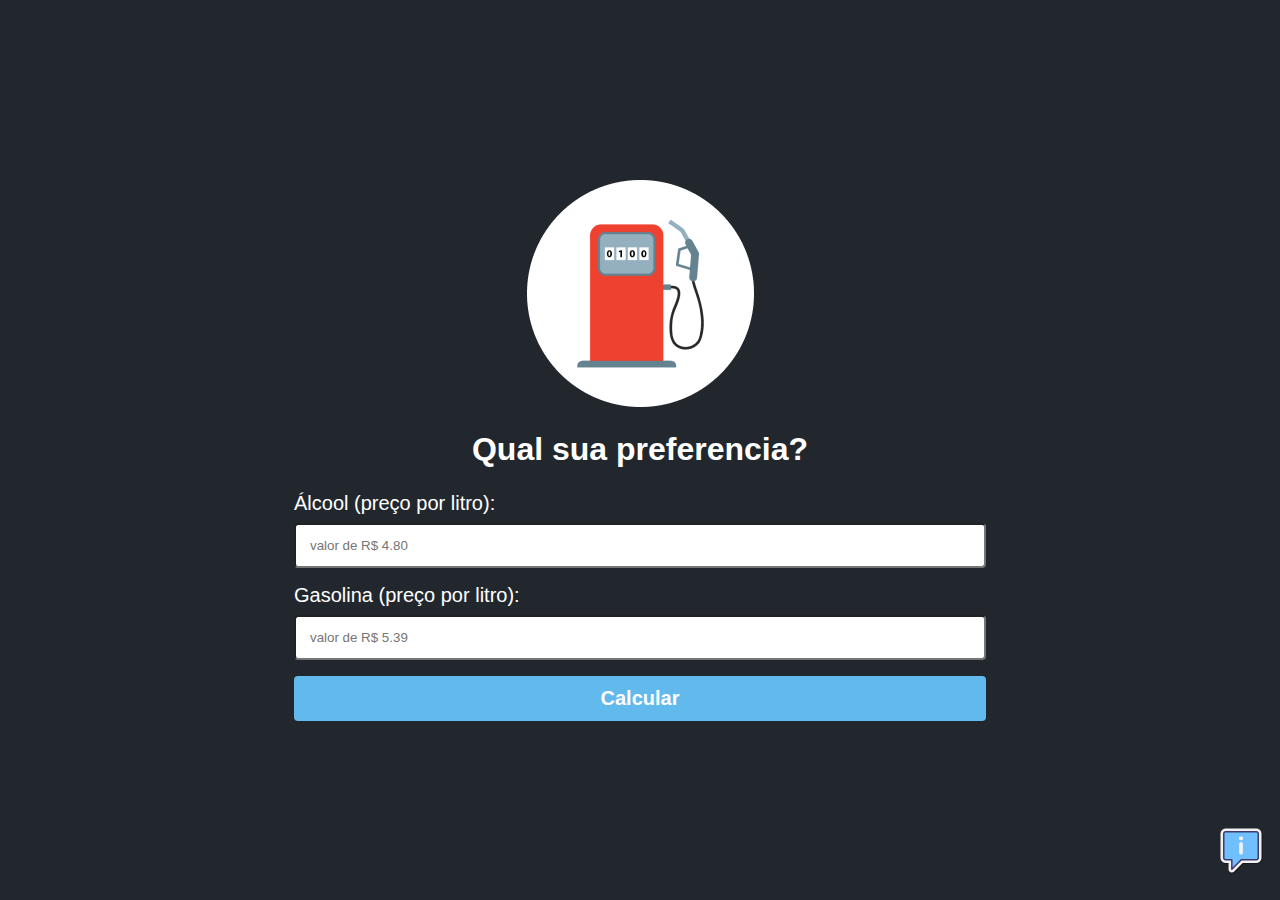
<file: index.html>
<!DOCTYPE html>
<html lang="en">
<head>
    <meta charset="UTF-8">
    <meta http-equiv="X-UA-Compatible" content="IE=edge">
    <meta name="viewport" content="width=device-width, initial-scale=1.0">
    <title>Calcula Combustivel</title>
    <link rel="stylesheet" href="style.css">
</head>
<body>
    <main class="container">

        <img class="logo" src="./assents/logo.png" alt="Calculadora combustivel">

        <h1 class="title">Qual sua preferencia?</h1>

        <form onsubmit="calcular(event)" class="form">

            <label>Álcool (preço por litro):</label>
            

            <input
            id="alcool"
            class="input" 
            type="number" 
            placeholder="valor de R$ 4.80"
            min="1"
            step="0.01"
            required
            >

            <label>Gasolina (preço por litro):</label>
            <input 
            id="gasolina"
            class="input"
            type="number"
            placeholder="valor de R$ 5.39"
            min="1"
            step="0.01"
            required
            >

            <input class="button" type="submit" value="Calcular"/>

        </form>

        <section id="content-result" class="result hide">

            <span id="text-result">Compensa usar Álcool</span>

            <span id="alcool-span">Álcool R$: 4.80</span>

            <span id="gasolina-span">Gasolina R$ 5.39</span>
        </section>
        
    </main>

    <div class="info">
        <span class="tooltip">Veja como é feita o calculo</span>
        <a href="calculo.html">
            <img class="info-img" src="./assents/info.png" alt="informação">
        </a>
    </div>

    <script src="script.js"></script>
</body>
</html>
</file>
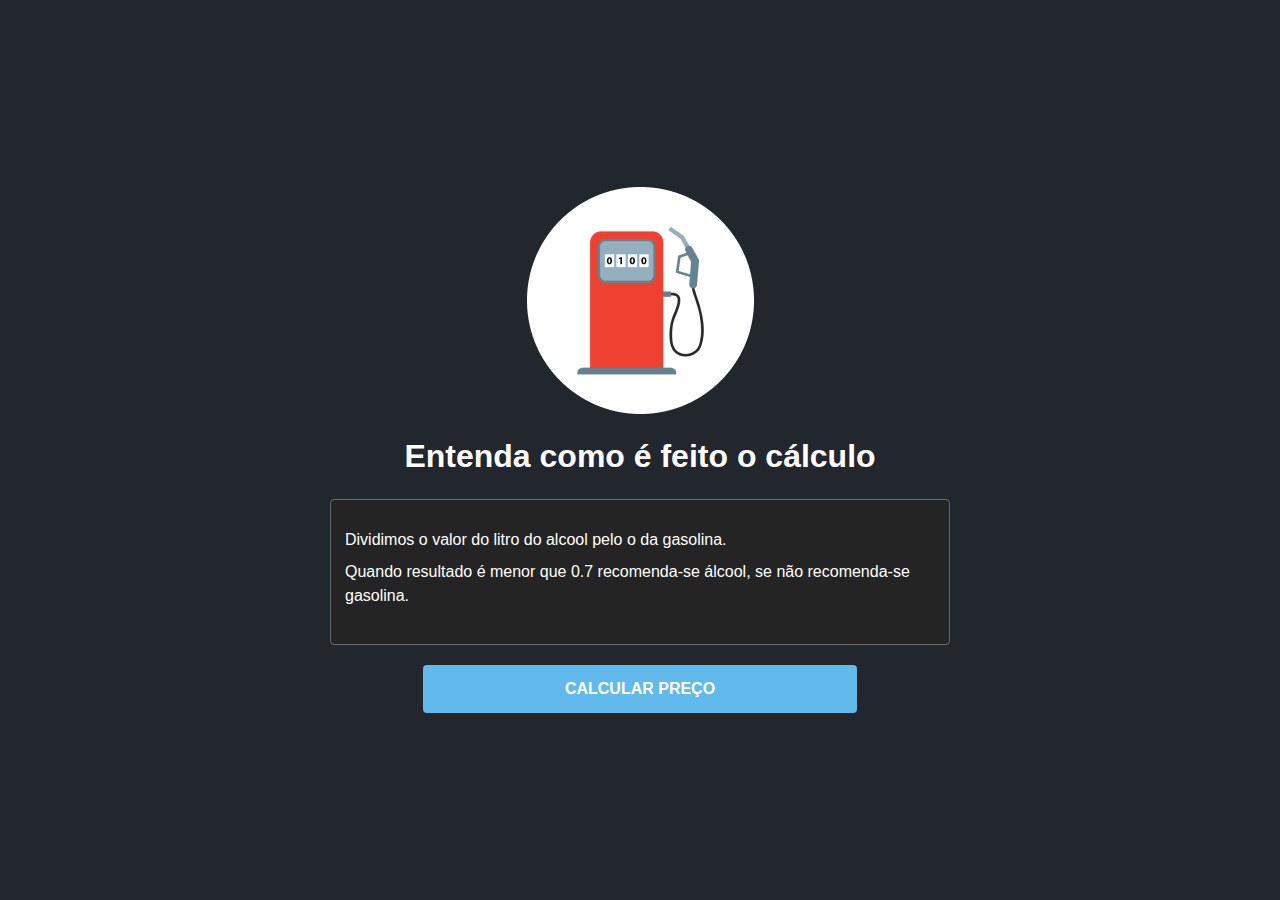
<file: calculo.html>
<!DOCTYPE html>
<html lang="en">
<head>
    <meta charset="UTF-8">
    <meta name="viewport" content="width=device-width, initial-scale=1.0">
    <link rel="stylesheet" href="style.css">
    <title>Calculo</title>
</head>
<body>

    <main class="container">
        <img class="logo" src="./assents/logo.png" alt="logo do combustivel">

        <h1 class="title">Entenda como é feito o cálculo</h1>

        <section class="sobre">

            <p>
                Dividimos o valor do litro do alcool pelo o da gasolina.
            </p>

            <p>
                Quando resultado é menor que 0.7 recomenda-se álcool, se não recomenda-se gasolina.
            </p>

        </section>

        <a class="button-calcular" href="index.html">
            calcular preço
        </a>


    </main>
    
        
   
</body>
</html>
</file>
<file: style.css>
*{
    margin: 0 auto;
    box-sizing: border-box;
    font-family: sans-serif;
}

body{
    background-color: #22272e;
    height: 100vh;
    display: flex;
    justify-content: center;
    align-items: center;
    flex-direction: column;
}

.container{
    max-width: 720px;
    display: flex;
    justify-content: center;
    align-items: center;
    flex-direction: column;
    padding: 0 14px;
}

.logo{
    max-width: 227px;
}

.title{
    margin: 24px 0;
    color: #fff;
    text-align: center;
}

.form label{
    color: #fff;
    font-size: 20px;
}

.input{
    width: 100%;
    height: 45px;
    border-radius: 4px;
    padding: 0 14px;
    margin-top: 8px;
    margin-bottom: 16px;
}

.button{
    width: 100%;
    height: 45px;
    border-radius: 4px;
    color: #fff;
    background-color: #61b9ec;
    font-weight: bold;
    border: 0;
    cursor: pointer;
    font-size: 20px;
    transition: .3s;
}

.button:hover{
    opacity: 0.8;
}

.result{
    background: #00b63e;
    margin-top: 18px;
    padding: 20px 20px;
    max-width: 520px;
    display: flex;
    flex-direction: column;
    border-radius: 4px;
    transition: transform 0.8s;
}

.hide{
    display: none;
}

.result:hover{
    transform: scale(1.1);
}

.result span{
    color: #fff;
    margin-bottom: 12px;
}

#text-result{
    font-size: 25px;
    font-weight: bold;
    
}

.info{
    position: fixed;
    right: 14px;
    bottom: 22px;
}

.info-img{
    width: 50px;
    height: 50px;
}

.tooltip{
    color: #fff;
    background-color: rgb(15, 15, 15);
    padding: 5px 8px;
    position: relative;
    display: none;
}

.info:hover .tooltip{
    display: inline;
    font-size: 12px;
}

.sobre{
    max-width: 620px;
    background-color: #242424;
    padding: 28px 14px;
    border: 1px solid #696969;
    border-radius: 4px;

}

.sobre p{

    color: #fff;
    margin-bottom: 8px;
    line-height: 150%;
}

.button-calcular{
    background-color: #61b9ec;
    height: 48px;
    width: 70%;
    color: #fff;
    margin-top: 20px;
    display: flex;
    justify-content: center;
    align-items: center;
    font-weight: bold;
    text-decoration: none;
    text-transform: uppercase;
    border-radius: 4px;

}
</file>
